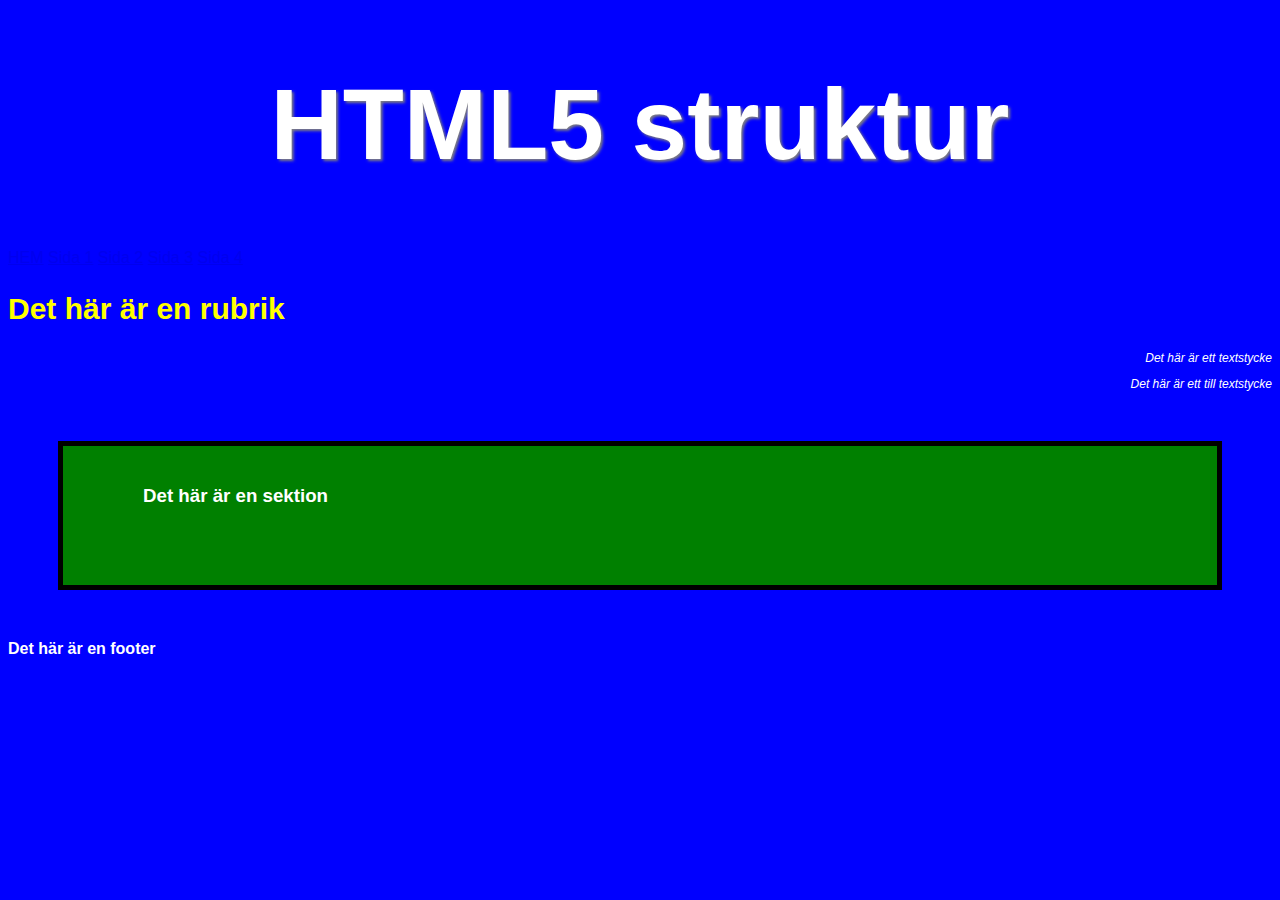
<file: FL 1 HTML & CSS del 1/index.html>
<!DOCTYPE html>
<html lang="sv">
    <head>
        <title>Min första webbsida</title>
        <meta charset="UTF-8">
        <link type="text/css" rel="stylesheet" href="css/stylesheet.css">
    </head>
    <body>
       
        <header>
            <h1>HTML5 struktur</h1>
        </header>

        <nav>
            <a href="index.html">HEM</a>
            <a href="#">Sida 1</a>
            <a href="#">Sida 2</a>
            <a href="#">Sida 3</a>
            <a href="#">Sida 4</a>
        </nav>
    <main>
        <article>
            <h2>Det här är en rubrik</h2>
            <p>Det här är ett textstycke</p>
            <p>Det här är ett till textstycke</p>
        </article>

        <section>
           <h3>Det här är en sektion</h3> 
        </section>

    </main>

    <footer>
        <h4>Det här är en footer</h4>
    </footer>

    </body>
        
</html>
</file>
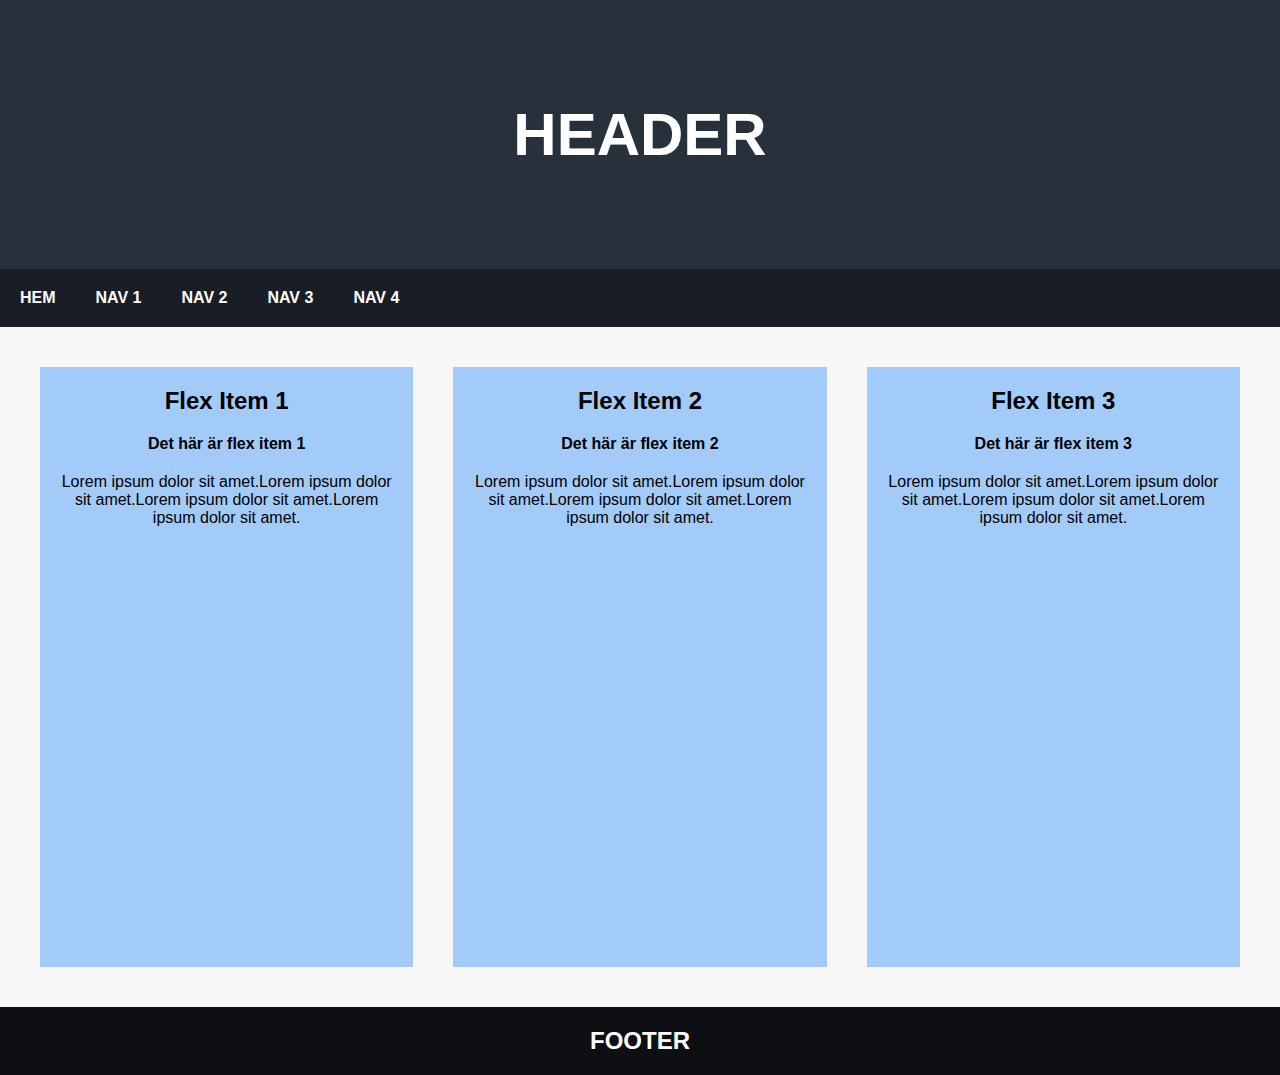
<file: FL3 Flexbox och responsivitet Del 1/index.html>
<!DOCTYPE html>
<html lang="sv">
<head>
    <title>Min webbsida med flexbox</title>
    <meta charset="UTF-8">
    <meta name="viewport" content="width-device-width, initial-sclae=1.0">
    <link type="text/css" rel="stylesheet" href="stylesheet.css">
</head>

<body>
    
    <header>
        <h1>HEADER</h1>
    </header>

    <nav>
        <ul class="navigation">
            <li><a href="index.html">HEM</a></li>
            <li><a href="#">NAV 1</a></li>
            <li><a href="#">NAV 2</a></li>
            <li><a href="#">NAV 3</a></li>
            <li><a href="#">NAV 4</a></li>
        </ul>
    </nav>

    <div class="flex-container">

        <div class="left">
            <h2>Flex Item 1</h2>
            <h4>Det här är flex item 1</h4>
            <p>Lorem ipsum dolor sit amet.Lorem ipsum dolor sit amet.Lorem ipsum dolor sit amet.Lorem ipsum dolor sit amet.</p>
        </div>

        <div class="middle">
            <h2>Flex Item 2</h2>
            <h4>Det här är flex item 2</h4>
            <p>Lorem ipsum dolor sit amet.Lorem ipsum dolor sit amet.Lorem ipsum dolor sit amet.Lorem ipsum dolor sit amet.</p>
        </div>

        <div class="right">
            <h2>Flex Item 3</h2>
            <h4>Det här är flex item 3</h4>
            <p>Lorem ipsum dolor sit amet.Lorem ipsum dolor sit amet.Lorem ipsum dolor sit amet.Lorem ipsum dolor sit amet.</p>
        </div>

    </div>
    <footer>
        <h2>FOOTER</h2>
    </footer>

</body>

</html>
</file>
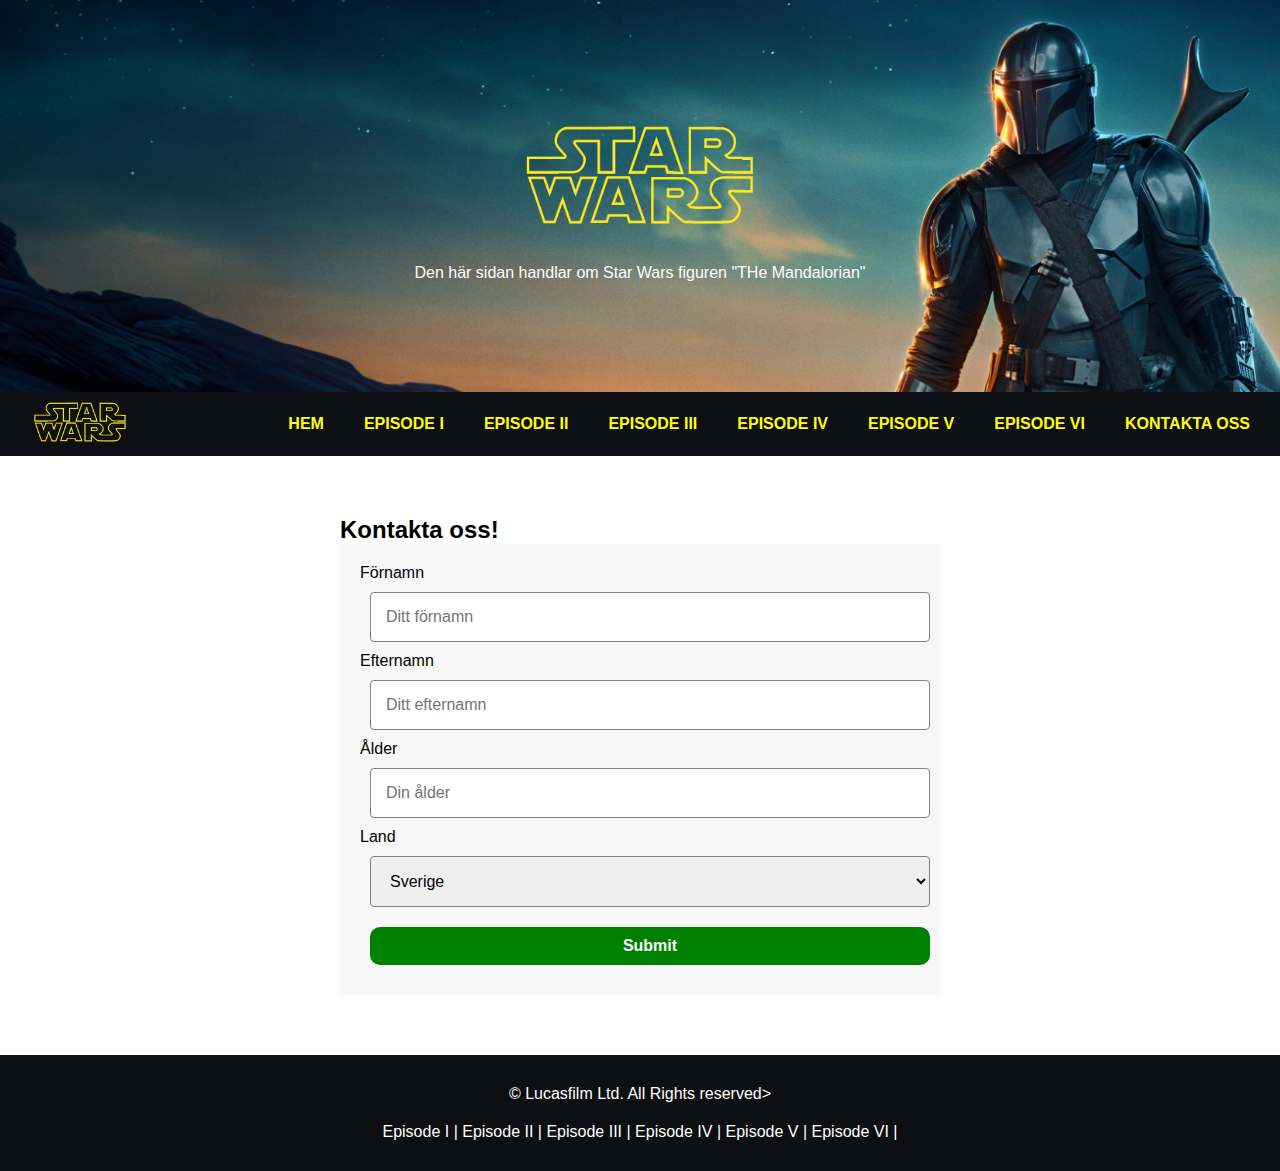
<file: FL4 Flexbox och responsivitet Del 2/contact.html>
<!DOCTYPE html>
<html lang="sv">
<head>
    <title>Star Wars - The Mandalorian</title>
    <meta charset="UTF-8">
    <meta name="viewport" content="width-device-width, initial-sclae=1.0">
    <link type="text/css" rel="stylesheet" href="stylesheet.css">
</head>

<body>
    
    <header>
        <img src="img/swlogo.png" alt="Star Wars logga" class="biglogo">
        <p>Den här sidan handlar om Star Wars figuren "THe Mandalorian"</p>
    </header>

    <nav>
        <a href="index.html"><img src="img/swlogo.png" alt="Star Wars logga i menyn" class="logo" width="100" height="60"></a>
        <ul class="navigation">
            <li><a href="index.html">HEM</a>
            <li><a href="#">EPISODE I</a></li>
            <li><a href="#">EPISODE II</a></li>
            <li><a href="#">EPISODE III</a></li>
            <li><a href="#">EPISODE IV</a></li>
            <li><a href="#">EPISODE V</a></li>
            <li><a href="#">EPISODE VI</a></li>
            <li><a href="contact.html">KONTAKTA OSS</a></li>
        </ul>
    </nav>

    <div class="container">
        
        <h2>Kontakta oss!</h2>
        <div class="contactform">
            <form action="/action_page.php">
                <label for="fname">Förnamn</label>
                <input type="text" id="fname" name="firstname" placeholder="Ditt förnamn">
                <br />

                <label for="lname">Efternamn</label>
                <input type="text" id="lname" name="lastname" placeholder="Ditt efternamn">
                <br />

                <label for="age">Ålder</label>
                <input type="text" id="age" name="age" placeholder="Din ålder">
                <br />

                <label for="country">Land</label>
                <select id="country" name="country">
                    <option value="sverige">Sverige</option>
                    <option value="norge">Norge</option>
                    <option value="finland">Finland</option>
                </select>
    
                <input type="submit" value="Submit">

            </form>
        </div>

    </div>

    
    <footer>
        <p> © Lucasfilm Ltd. All Rights reserved></p>
        <p>Episode I | Episode II | Episode III | Episode IV | Episode V | Episode VI |</p>
    </footer>

</body>

</html>
</file>
<file: FL 1 HTML & CSS del 1/css/stylesheet.css>
body {

    color: #FFFFFF;
    font-family: Arial, Helvetica, sans-serif;
    background-color: blue;
    
}

/* h1 rubrik */
h1 {
    text-align: center;
    text-shadow: 2px 2px 3px grey;
    font-size: 100px;
}

h2 {
    color:yellow;
    font-size: 30px;
    text-align: left;
}

p {
    font-style: italic; 
    font-size: 12px;
    text-align:right;
}

section{
    margin: 50px;
    padding: 20px 40px 60px 80px;
    background-color: green;
    border: 5px solid black;
}
.red {
    color:red;
    text-decoration: underline;
}
</file>
<file: FL3 Flexbox och responsivitet Del 1/stylesheet.css>
*{
    box-sizing: border-box;
    margin: 0;padding: 0;
}

body{
    font-family: Arial, Helvetica, sans-serif;
}

header{
    background-color: #26313c;
    padding: 100px;
    text-align: center;
    color: white;
}

header h1{
    font-size: 60px;
}

nav{
    background-color: #191D26;
}

.navigation{
    display: flex;
    list-style: none;
}

.navigation a{
    text-decoration: none;
    display: block;
    padding: 20px;
    color: white;
    font-weight: bold;
}

.navigation a:hover{
    color:deepskyblue;
}

.flex-container{
    display:flex;
    flex-direction: row;
    justify-content: space-between;
    background-color: #F7F7F7;
    padding: 20px;
    text-align: center;
}

.flex-container div {
    margin: 20px;
    padding:10px;
    height: 600px;
    background-color: #A2CBFA;
}

.flex-container div h2,h4,p{
    padding: 10px;
}

.left{
   flex:30%;
}

.middle{
    flex: 30%;
}

.right{
    flex: 30%;
}

footer{
    background-color: #0D0F13;
    color:white;
    text-align: center;
    padding: 20px;
}
@media all and (max-width:1024px){
    .flex-container{
        flex-direction: column;
    }
    .navigation{
        width: 100%;
        justify-content: space-around;

    }
}

@media all and (max-width: 640px){
    .navigation, .flex-container{
        flex-direction: column;
    }

    .navigation a{
        text-align: center;
        padding: 10px;
        border-top: 1px solid grey ;
    }
}
</file>
<file: FL4 Flexbox och responsivitet Del 2/stylesheet.css>
*{
    box-sizing: border-box;
    margin: 0;padding: 0;
}

body{
    font-family: Arial, Helvetica, sans-serif;
}

header{
    background-color: #26313c;
    padding: 100px;
    text-align: center;
    color: white;
    background-image: url('img/mandaheader.jpg');
    background-repeat: no-repeat;
    background-size: cover;
    background-attachment: fixed;
}

header h1{
    font-size: 60px;
}

nav{
    display: flex;
    background-color: #0D0F13;
    justify-content: space-between;
    align-items: center;
    padding-right: 10px;
    padding-left: 10px;
}

.navigation{
    display: flex;
    list-style: none;
}

.navigation a{
    text-decoration: none;
    display: block;
    padding: 20px;
    color: yellow;
    font-weight: bold;
}

.navigation a:hover{
    color:deepskyblue;
}

.biglogo{
    height: 150px;
}

.logo{
    margin: 0 0 0 20px;
}

.image{
    max-width: 100%;
    height: auto;
    border: 1px solid black;
}

.image:hover{
    opacity: 0.3;
}

.flex-container{
    display:flex;
    flex-wrap: wrap;
    justify-content: space-between;
    background-color: #191D26;
    padding: 20px;
    text-align: center;
    color: white;
}

.flex-item{
    background-color: #1C2230 ;
    padding: 10px;
    margin: 20px;
}

.flex-item h3, h4, p{
    padding: 10px;
}

.vertical{
    width: 30%;
}

.horizontal-left{
    width: 60%;
    height: 300px;
}

.horizontal-right{
    width: 34%;
    height: 300px;
}

h4 {
    color:yellow
}

footer{
    background-color: #0D0F13;
    color:white;
    text-align: center;
    padding: 20px;
}

.btn{
    background-color: orange;
    width: 150px;
    color:black;
    font-size: 14px;
    font-weight: bold;
    text-align: center;
    text-decoration: none;
    padding: 10px;
    margin: 10px;
    display: inline-block;
    cursor: pointer;
    border-radius: 10px;
}

.btn:hover{
    background-color: white;
}

/* Styling för kontaktsidan */

input[type=text], select, textarea{
    width: 100%;
    margin:10px;
    padding: 15px;
    display: inline-block;
    border: 1px solid grey;
    border-radius: 4px;
    font-family: arial;
    font-size: 16px;
}

input[type=submit]{
    width: 100%;
    background-color: green;
    color:white;
    padding: 10px;
    margin: 10px;
    border-radius: 10px;
    border: none;
    cursor: pointer;
    font-size: 16px;
    font-weight: bold;
}

.container{
    width: 50%;
    margin-left:auto;
    margin-right: auto;
    margin-top: 40px;
    margin-bottom: 40px;
    padding: 20px;
}

.contactform {
    background-color: #F7F7F7;
    padding: 20px;
}

input[type=submit]:hover{
    background-color: darkgreen;
}

nav input[type=text]{
    font-size: 18px;
    border: none;
    margin: 0;
    padding: 6px;
    border-radius: 4px;
}

/* iPad */
@media all and (max-width:1024px){
    
    nav{
        flex-direction: column;
    }

    .navigation{
        width: 100%;
        justify-content: space-around;
    }

    .flex-item{
        flex: 100%;
    }

    .image{
        max-width: 50%;
        height: auto;
    }

    .biglogo{
        max-width: 100%;
        height: auto;
    }

    .logo{
        margin: 0;
    }
}

/* iPhone/Mobil */
@media all and (max-width: 640px){
    .navigation{
        flex-direction: column;
    }

    .navigation a{
        text-align: center;
        padding: 10px;
        border-top: 1px solid grey ;
    }

    .flex-item{
        flex: 100%;
    }

    .image{
        max-width: 100%;
        height: auto;
    }
}
</file>
